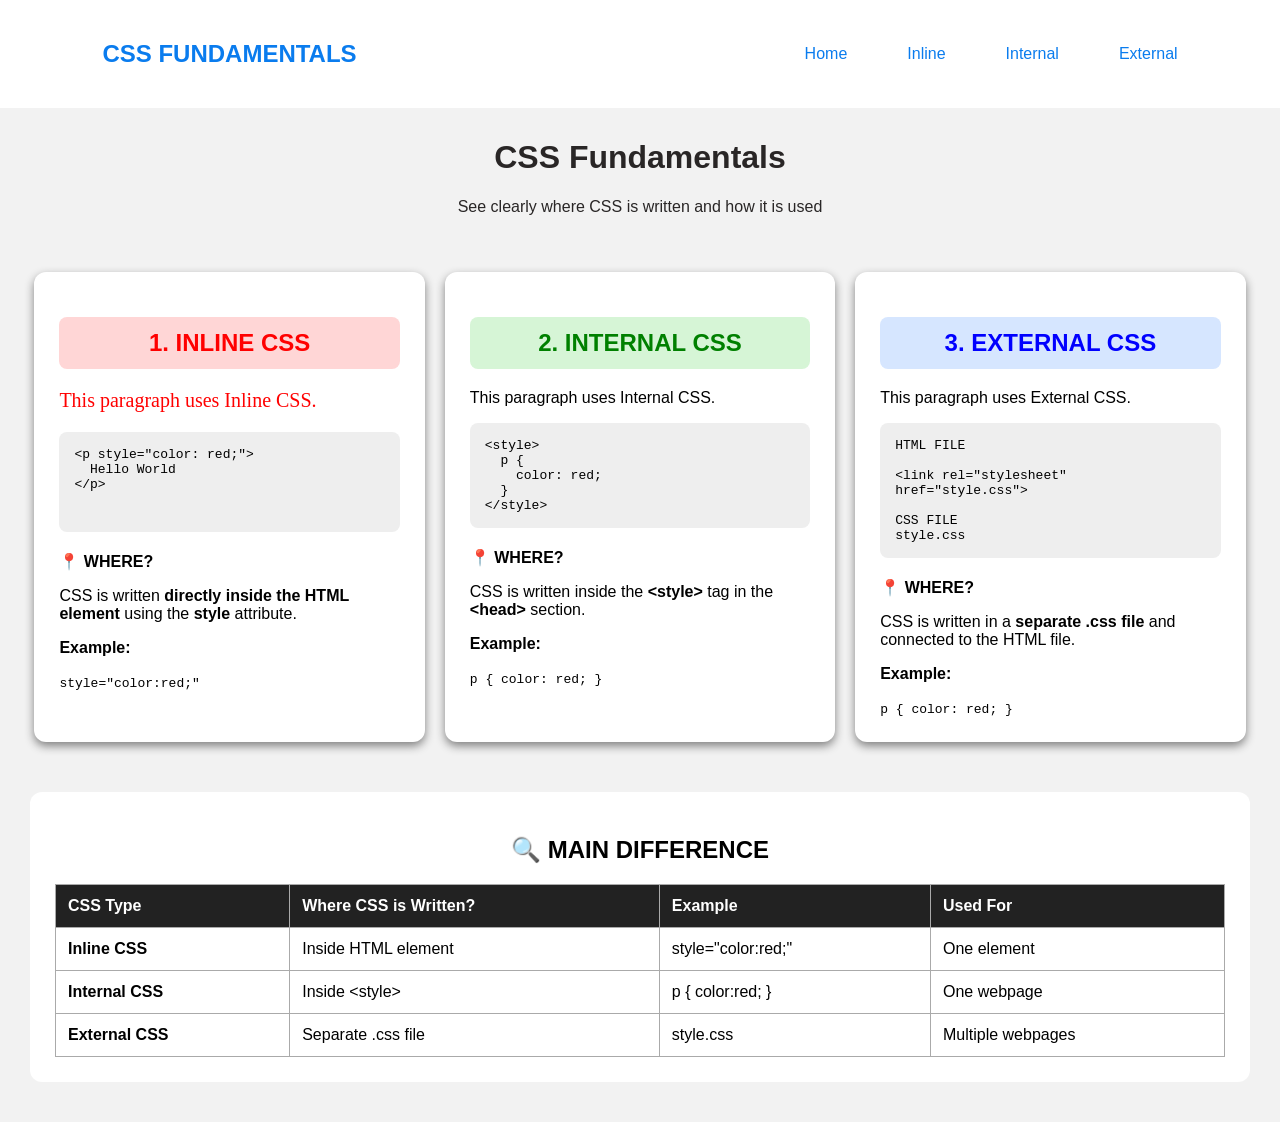
<file: index.html>
<!DOCTYPE html>
<html lang="en">
<head>
    <meta charset="UTF-8">
    <meta name="viewport" content="width=device-width, initial-scale=1.0">
    <title>Three Types of CSS</title>

    <!-- INTERNAL CSS -->
    <style>
        /* Navigation Bar */

        .navbar {
            display: flex;
            justify-content: space-between;
            align-items: center;
            padding: 20px 8%;
            background: white;
            color: rgb(67, 25, 175);
        }

        .navbar h2 {
            color: #0a7cee;
        }

        .navbar ul {
            display: flex;
            list-style: none;
            gap: 60px;
        }

        .navbar ul li a {
            color:  #0a7cee;
            text-decoration: none;
        }

        .navbar ul li a:hover {
            color: #ad178f;
        }


        * {
            box-sizing: border-box;
        }

        body {
            margin: 0;
            background-color: #f2f2f2;
            font-family: Arial, sans-serif;
        }

        .header {
            background-color: #f2f2f2;
            color: #292626;
            text-align: center;
            padding: 10px;
        }

        .container {
            display: flex;
            gap: 20px;
            padding: 30px;
            justify-content: center;
        }

        .card {
            width: 32%;
            background-color: white;
            border-radius: 12px;
            padding: 25px;
            box-shadow: 0 4px 10px gray;
        }

        .card h2 {
            text-align: center;
            padding: 12px;
            border-radius: 8px;
        }

        .inline h2 {
            background-color: #ffd6d6;
            color: red;
        }

        .internal h2 {
            background-color: #d6f5d6;
            color: green;
        }

        .external h2 {
            background-color: #d6e6ff;
            color: blue;
        }

        .example {
            background-color: #eeeeee;
            padding: 15px;
            border-radius: 8px;
            font-family: monospace;
            min-height: 100px;
        }

        .where {
            font-weight: bold;
            margin-top: 20px;
        }

        .difference {
            background-color: white;
            margin: 20px 30px 40px;
            padding: 25px;
            border-radius: 12px;
        }

        table {
            width: 100%;
            border-collapse: collapse;
        }

        th, td {
            border: 1px solid #aaa;
            padding: 12px;
            text-align: left;
        }

        th {
            background-color: #222;
            color: white;
        }

        @media (max-width: 800px) {
            .container {
                flex-direction: column;
            }

            .card {
                width: 100%;
            }
        }
    </style>
</head>

<body>

    <header>

        <nav class="navbar">
            <h2>CSS FUNDAMENTALS</h2>

            <ul>
                <li><a href="./index.html">Home</a></li>
                <li><a href="./Inline_CSS.html">Inline</a></li>
                <li><a href="./Internal_CSS.html">Internal</a></li>
                <li><a href="./external.html">External</a></li>
            </ul>

        </nav>

    </header>

    <div class="header">
        <h1>CSS Fundamentals</h1>
        <p>See clearly where CSS is written and how it is used</p>
    </div>

    <div class="container">

        <!-- INLINE CSS -->
        <div class="card inline">

            <h2>1. INLINE CSS</h2>

            <p style="color:red; font-size:20px; font-family:cursive;">
                This paragraph uses Inline CSS.
            </p>

            <div class="example">
                &lt;p style="color: red;"&gt;<br>
                &nbsp;&nbsp;Hello World<br>
                &lt;/p&gt;
            </div>

            <p class="where">📍 WHERE?</p>

            <p>
                CSS is written <b>directly inside the HTML element</b>
                using the <b>style</b> attribute.
            </p>

            <p><b>Example:</b></p>

            <code>
                style="color:red;"
            </code>

        </div>


        <!-- INTERNAL CSS -->
        <div class="card internal">

            <h2>2. INTERNAL CSS</h2>

            <p>
                This paragraph uses Internal CSS.
            </p>

            <div class="example">
                &lt;style&gt;<br>
                &nbsp;&nbsp;p {<br>
                &nbsp;&nbsp;&nbsp;&nbsp;color: red;<br>
                &nbsp;&nbsp;}<br>
                &lt;/style&gt;
            </div>

            <p class="where">📍 WHERE?</p>

            <p>
                CSS is written inside the
                <b>&lt;style&gt;</b> tag in the
                <b>&lt;head&gt;</b> section.
            </p>

            <p><b>Example:</b></p>

            <code>
                p { color: red; }
            </code>

        </div>


        <!-- EXTERNAL CSS -->
        <div class="card external">

            <h2>3. EXTERNAL CSS</h2>

            <p>
                This paragraph uses External CSS.
            </p>

            <div class="example">
                HTML FILE<br><br>
                &lt;link rel="stylesheet"<br>
                href="style.css"&gt;
                <br><br>
                CSS FILE<br>
                style.css
            </div>

            <p class="where">📍 WHERE?</p>

            <p>
                CSS is written in a
                <b>separate .css file</b> and connected
                to the HTML file.
            </p>

            <p><b>Example:</b></p>

            <code>
                p { color: red; }
            </code>

        </div>

    </div>


    <!-- DIFFERENCE -->
    <div class="difference">

        <h2 style="text-align:center;">
            🔍 MAIN DIFFERENCE
        </h2>

        <table>

            <tr>
                <th>CSS Type</th>
                <th>Where CSS is Written?</th>
                <th>Example</th>
                <th>Used For</th>
            </tr>

            <tr>
                <td><b>Inline CSS</b></td>
                <td>Inside HTML element</td>
                <td>style="color:red;"</td>
                <td>One element</td>
            </tr>

            <tr>
                <td><b>Internal CSS</b></td>
                <td>Inside &lt;style&gt;</td>
                <td>p { color:red; }</td>
                <td>One webpage</td>
            </tr>

            <tr>
                <td><b>External CSS</b></td>
                <td>Separate .css file</td>
                <td>style.css</td>
                <td>Multiple webpages</td>
            </tr>

        </table>

    </div>

</body>
</html>
</file>
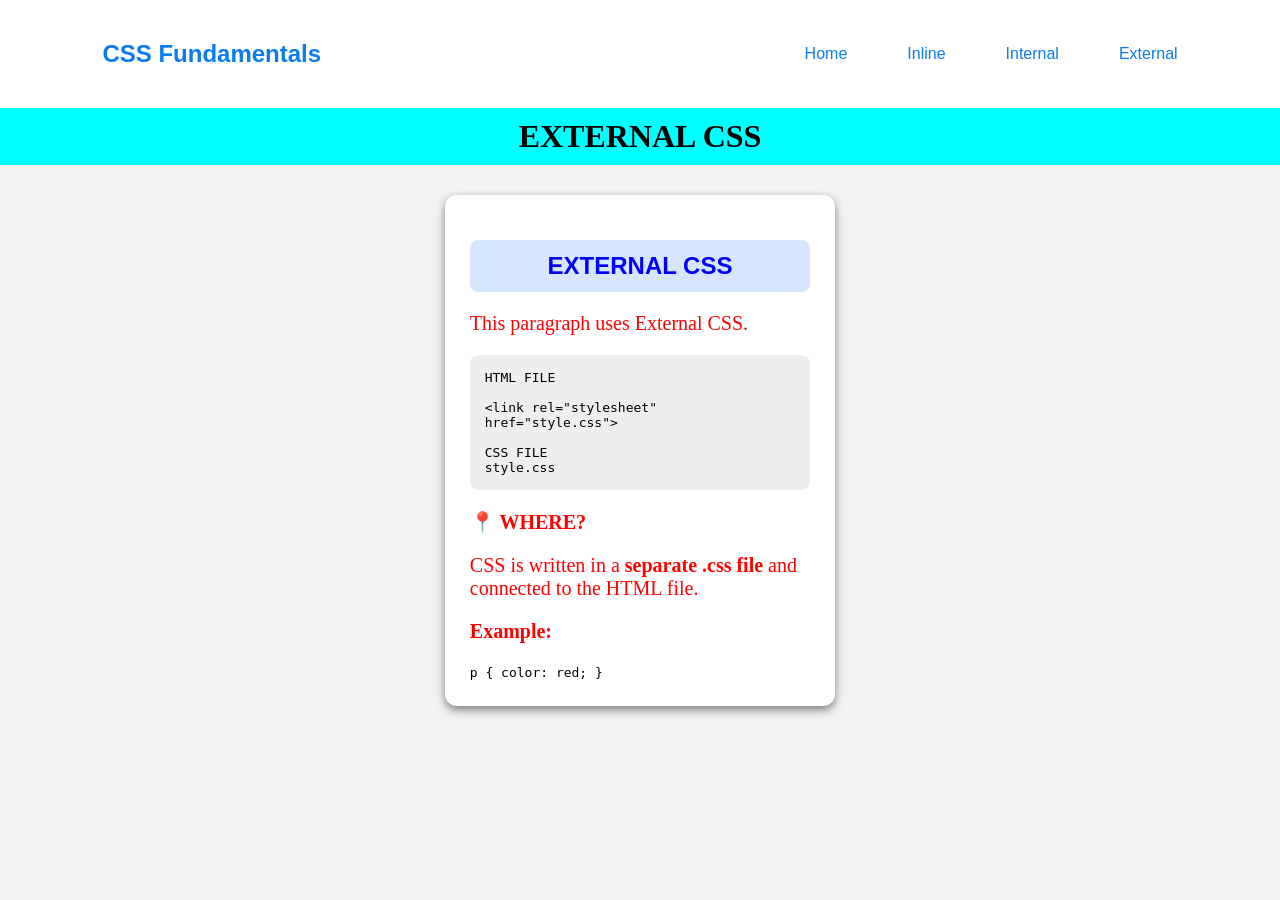
<file: external.html>
<!DOCTYPE html>
<html lang="en">
<head>
    <meta charset="UTF-8">
    <meta name="viewport" content="width=device-width, initial-scale=1.0">
    <title>External CSS</title>

    <!-- External CSS Connection -->
    <link rel="stylesheet" href="style.css">
</head>

<body>

    <!-- Navigation Bar -->
    <header>
        <nav class="navbar">
            <h2>CSS Fundamentals</h2>

            <ul>
                <li><a href="./index.html">Home</a></li>
                <li><a href="./Inline_CSS.html">Inline</a></li>
                <li><a href="./Internal_CSS.html">Internal</a></li>
                <li><a href="./external.html">External</a></li>
            </ul>
        </nav>
    </header>

    <!-- Page Heading -->
    <h1>EXTERNAL CSS</h1>

    <!-- Centered Card -->
    <div class="container">

        <div class="card external">

            <h2>EXTERNAL CSS</h2>

            <p>
                This paragraph uses External CSS.
            </p>

            <div class="example">
                HTML FILE<br><br>
                &lt;link rel="stylesheet"<br>
                href="style.css"&gt;
                <br><br>
                CSS FILE<br>
                style.css
            </div>

            <p class="where">📍 WHERE?</p>

            <p>
                CSS is written in a
                <b>separate .css file</b> and connected
                to the HTML file.
            </p>

            <p><b>Example:</b></p>

            <code>p { color: red; }</code>

        </div>

    </div>

</body>
</html>
</file>
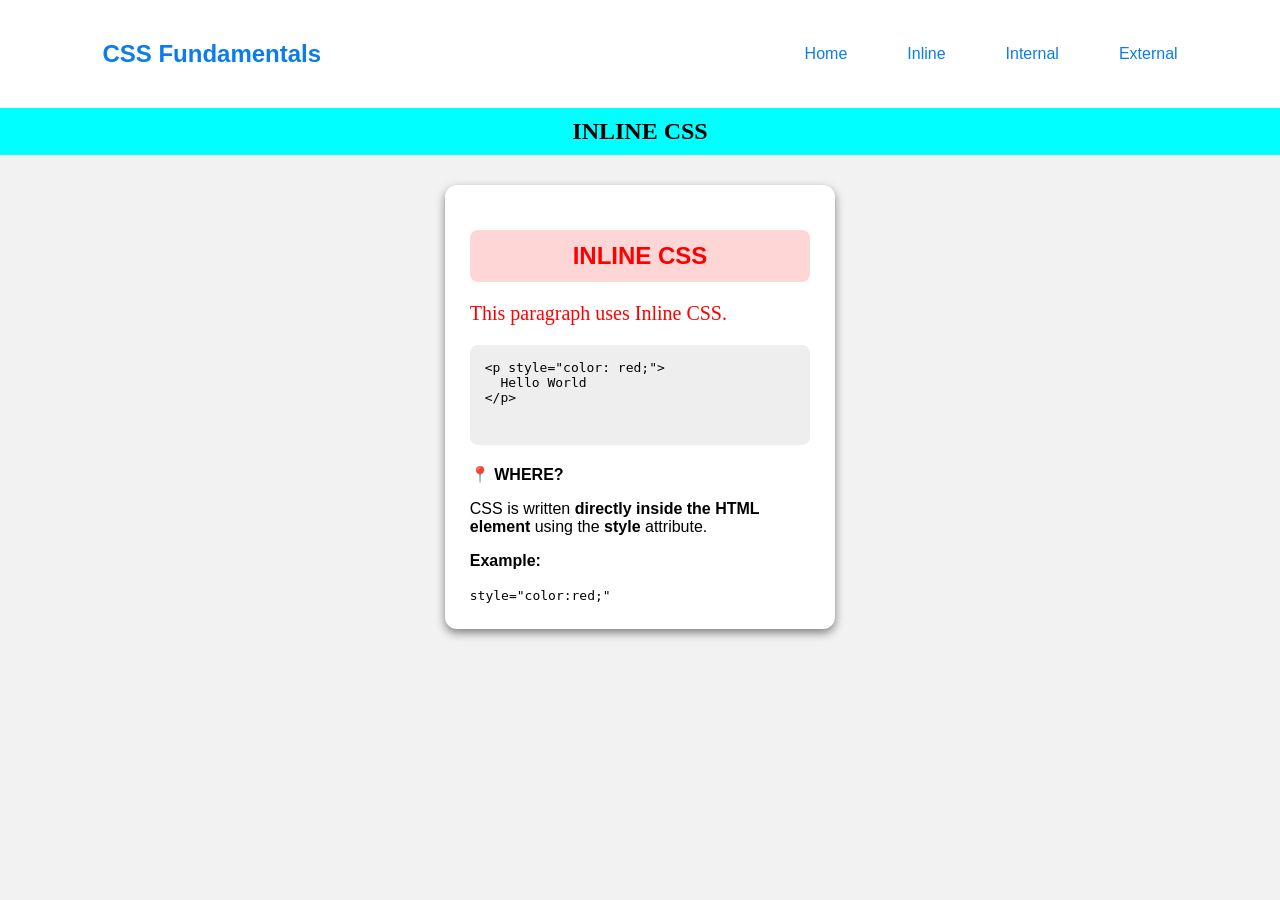
<file: Inline_CSS.html>
<!DOCTYPE html>
<html lang="en">
<head>
    <meta charset="UTF-8">
    <meta name="viewport" content="width=device-width, initial-scale=1.0">
    <title>Inline CSS</title>

    <style>
        * {
            box-sizing: border-box;
        }

        body {
            margin: 0;
            background-color: #f2f2f2;
            font-family: Arial, sans-serif;
        }

        /* Navigation Bar */
        .navbar {
            display: flex;
            justify-content: space-between;
            align-items: center;
            padding: 20px 8%;
            background-color: white;
        }

        .navbar h2 {
            color: #0a7cee;
        }

        .navbar ul {
            display: flex;
            list-style: none;
            gap: 60px;
        }

        .navbar a {
            color: #0a7cee;
            text-decoration: none;
        }

        .navbar a:hover {
            color: #ad178f;
        }

        /* Page Heading */
        .page-title {
            background-color: aqua;
            text-align: center;
            font-family: fantasy;
            padding: 10px;
            margin: 0;
        }

        /* Center Container */
        .container {
            display: flex;
            justify-content: center;
            align-items: center;
            padding: 30px;
        }

        /* Card */
        .card {
            width: 32%;
            min-width: 320px;
            background-color: white;
            border-radius: 12px;
            padding: 25px;
            box-shadow: 0 4px 10px gray;
        }

        .card h2 {
            text-align: center;
            padding: 12px;
            border-radius: 8px;
        }

        .inline h2 {
            background-color: #ffd6d6;
            color: red;
        }

        .example {
            background-color: #eeeeee;
            padding: 15px;
            border-radius: 8px;
            font-family: monospace;
            min-height: 100px;
        }

        .where {
            font-weight: bold;
            margin-top: 20px;
        }

        /* Responsive Design */
        @media (max-width: 768px) {
            .navbar {
                flex-direction: column;
            }

            .navbar ul {
                gap: 20px;
                padding: 0;
            }

            .card {
                width: 100%;
            }
        }
    </style>
</head>

<body>

    <!-- Navigation Bar -->
    <header>
        <nav class="navbar">
            <h2>CSS Fundamentals</h2>

            <ul>
                <li><a href="./index.html">Home</a></li>
                <li><a href="./Inline_CSS.html">Inline</a></li>
                <li><a href="./Internal_CSS.html">Internal</a></li>
                <li><a href="./external.html">External</a></li>
            </ul>
        </nav>
    </header>

    <!-- Page Heading -->
    <h2 class="page-title">INLINE CSS</h2>

    <!-- Centered Card -->
    <div class="container">

        <div class="card inline">

            <h2>INLINE CSS</h2>

            <p style="color:red; font-size:20px; font-family:cursive;">
                This paragraph uses Inline CSS.
            </p>

            <div class="example">
                &lt;p style="color: red;"&gt;<br>
                &nbsp;&nbsp;Hello World<br>
                &lt;/p&gt;
            </div>

            <p class="where">📍 WHERE?</p>

            <p>
                CSS is written <b>directly inside the HTML element</b>
                using the <b>style</b> attribute.
            </p>

            <p><b>Example:</b></p>

            <code>style="color:red;"</code>

        </div>

    </div>

</body>
</html>
</file>
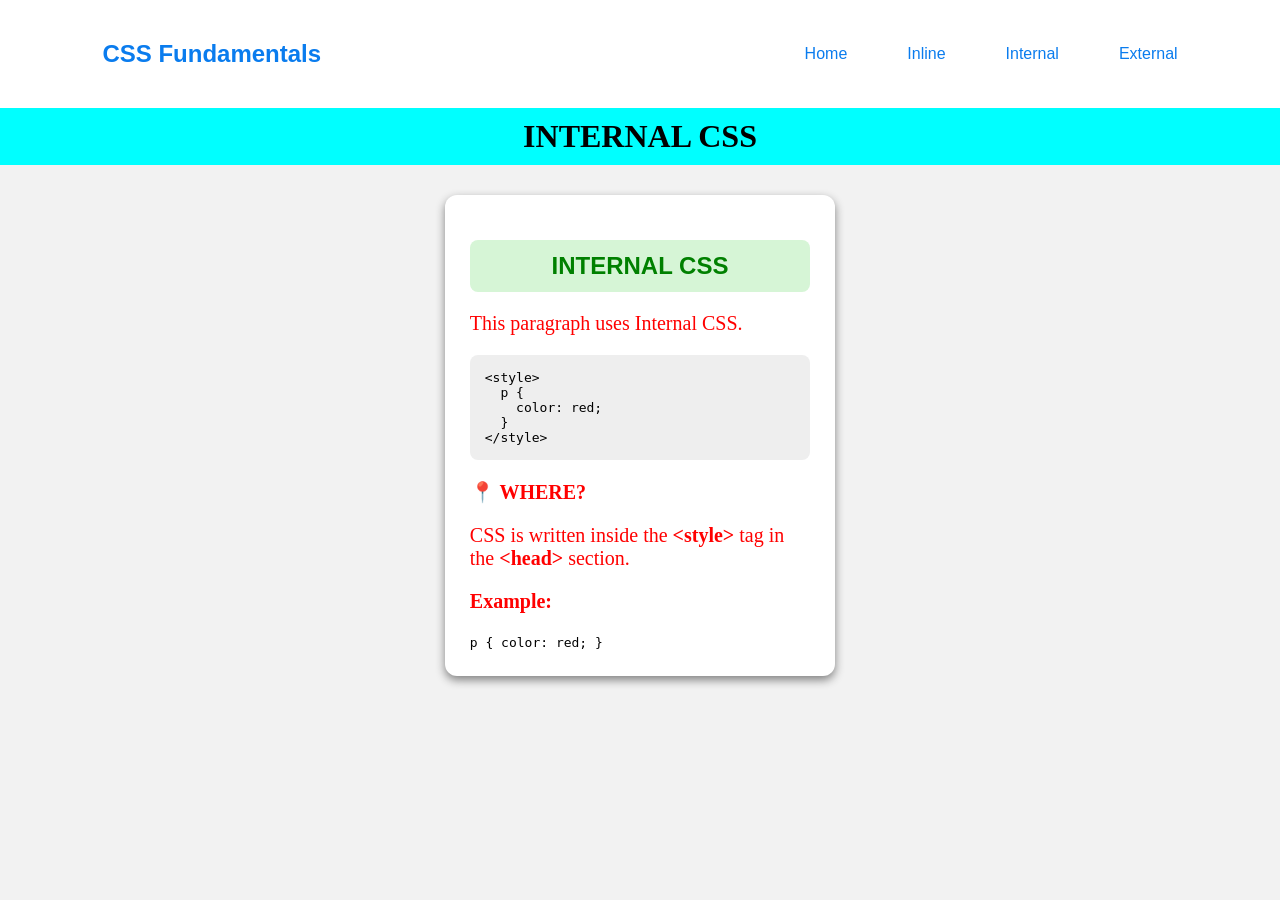
<file: Internal_CSS.html>
<!DOCTYPE html>
<html lang="en">
<head>
    <meta charset="UTF-8">
    <meta name="viewport" content="width=device-width, initial-scale=1.0">
    <title>Internal CSS</title>

    <style>
        * {
            box-sizing: border-box;
        }

        body {
            margin: 0;
            background-color: #f2f2f2;
            font-family: Arial, sans-serif;
        }

        /* Navigation Bar */
        .navbar {
            display: flex;
            justify-content: space-between;
            align-items: center;
            padding: 20px 8%;
            background-color: white;
        }

        .navbar h2 {
            color: #0a7cee;
        }

        .navbar ul {
            display: flex;
            list-style: none;
            gap: 60px;
        }

        .navbar a {
            color: #0a7cee;
            text-decoration: none;
        }

        .navbar a:hover {
            color: #ad178f;
        }

        /* Page Heading */
        h1 {
            background-color: aqua;
            text-align: center;
            font-family: fantasy;
            padding: 10px;
            margin: 0;
        }

        /* Internal CSS Example */
        p {
            color: red;
            font-size: 20px;
            font-family: cursive;
        }

        /* Container */
        .container {
            display: flex;
            justify-content: center;
            align-items: center;
            padding: 30px;
        }

        /* Card */
        .card {
            width: 32%;
            min-width: 320px;
            background-color: white;
            border-radius: 12px;
            padding: 25px;
            box-shadow: 0 4px 10px gray;
        }

        .card h2 {
            text-align: center;
            padding: 12px;
            border-radius: 8px;
        }

        .internal h2 {
            background-color: #d6f5d6;
            color: green;
        }

        .example {
            background-color: #eeeeee;
            padding: 15px;
            border-radius: 8px;
            font-family: monospace;
            min-height: 100px;
        }

        .where {
            font-weight: bold;
            margin-top: 20px;
        }

        /* Mobile Responsive */
        @media (max-width: 768px) {
            .navbar {
                flex-direction: column;
            }

            .navbar ul {
                gap: 20px;
                padding: 0;
            }

            .card {
                width: 100%;
            }
        }
    </style>
</head>

<body>

    <!-- Navigation Bar -->
    <header>
        <nav class="navbar">
            <h2>CSS Fundamentals</h2>

            <ul>
                <li><a href="./index.html">Home</a></li>
                <li><a href="./Inline_CSS.html">Inline</a></li>
                <li><a href="./Internal_CSS.html">Internal</a></li>
                <li><a href="./external.html">External</a></li>
            </ul>
        </nav>
    </header>

    <!-- Page Heading -->
    <h1>INTERNAL CSS</h1>

    <!-- Centered Card -->
    <div class="container">

        <div class="card internal">

            <h2>INTERNAL CSS</h2>

            <p>
                This paragraph uses Internal CSS.
            </p>

            <div class="example">
                &lt;style&gt;<br>
                &nbsp;&nbsp;p {<br>
                &nbsp;&nbsp;&nbsp;&nbsp;color: red;<br>
                &nbsp;&nbsp;}<br>
                &lt;/style&gt;
            </div>

            <p class="where">📍 WHERE?</p>

            <p>
                CSS is written inside the
                <b>&lt;style&gt;</b> tag in the
                <b>&lt;head&gt;</b> section.
            </p>

            <p><b>Example:</b></p>

            <code>p { color: red; }</code>

        </div>

    </div>

</body>
</html>
</file>
<file: style.css>
/* Universal Selector */
* {
    box-sizing: border-box;
}

/* Body */
body {
    margin: 0;
    background-color: #f2f2f2;
    font-family: Arial, sans-serif;
}

/* Navigation Bar */
.navbar {
    display: flex;
    justify-content: space-between;
    align-items: center;
    padding: 20px 8%;
    background-color: white;
}

.navbar h2 {
    color: #0a7cee;
}

.navbar ul {
    display: flex;
    list-style: none;
    gap: 60px;
}

.navbar a {
    color: #0a7cee;
    text-decoration: none;
}

.navbar a:hover {
    color: #ad178f;
}

/* Page Heading */
h1 {
    background-color: aqua;
    text-align: center;
    font-family: fantasy;
    padding: 10px;
    margin: 0;
}

/* Paragraph */
p {
    color: red;
    font-size: 20px;
    font-family: cursive;
}

/* Center Container */
.container {
    display: flex;
    justify-content: center;
    align-items: center;
    padding: 30px;
}

/* Card */
.card {
    width: 32%;
    min-width: 320px;
    background-color: white;
    border-radius: 12px;
    padding: 25px;
    box-shadow: 0 4px 10px gray;
}

/* Card Heading */
.card h2 {
    text-align: center;
    padding: 12px;
    border-radius: 8px;
}

/* External CSS Heading */
.external h2 {
    background-color: #d6e6ff;
    color: blue;
}

/* Example Box */
.example {
    background-color: #eeeeee;
    padding: 15px;
    border-radius: 8px;
    font-family: monospace;
    min-height: 100px;
}

/* Where Section */
.where {
    font-weight: bold;
    margin-top: 20px;
}

/* Responsive Design */
@media (max-width: 768px) {
    .navbar {
        flex-direction: column;
    }

    .navbar ul {
        gap: 20px;
        padding: 0;
    }

    .card {
        width: 100%;
    }
}
</file>
